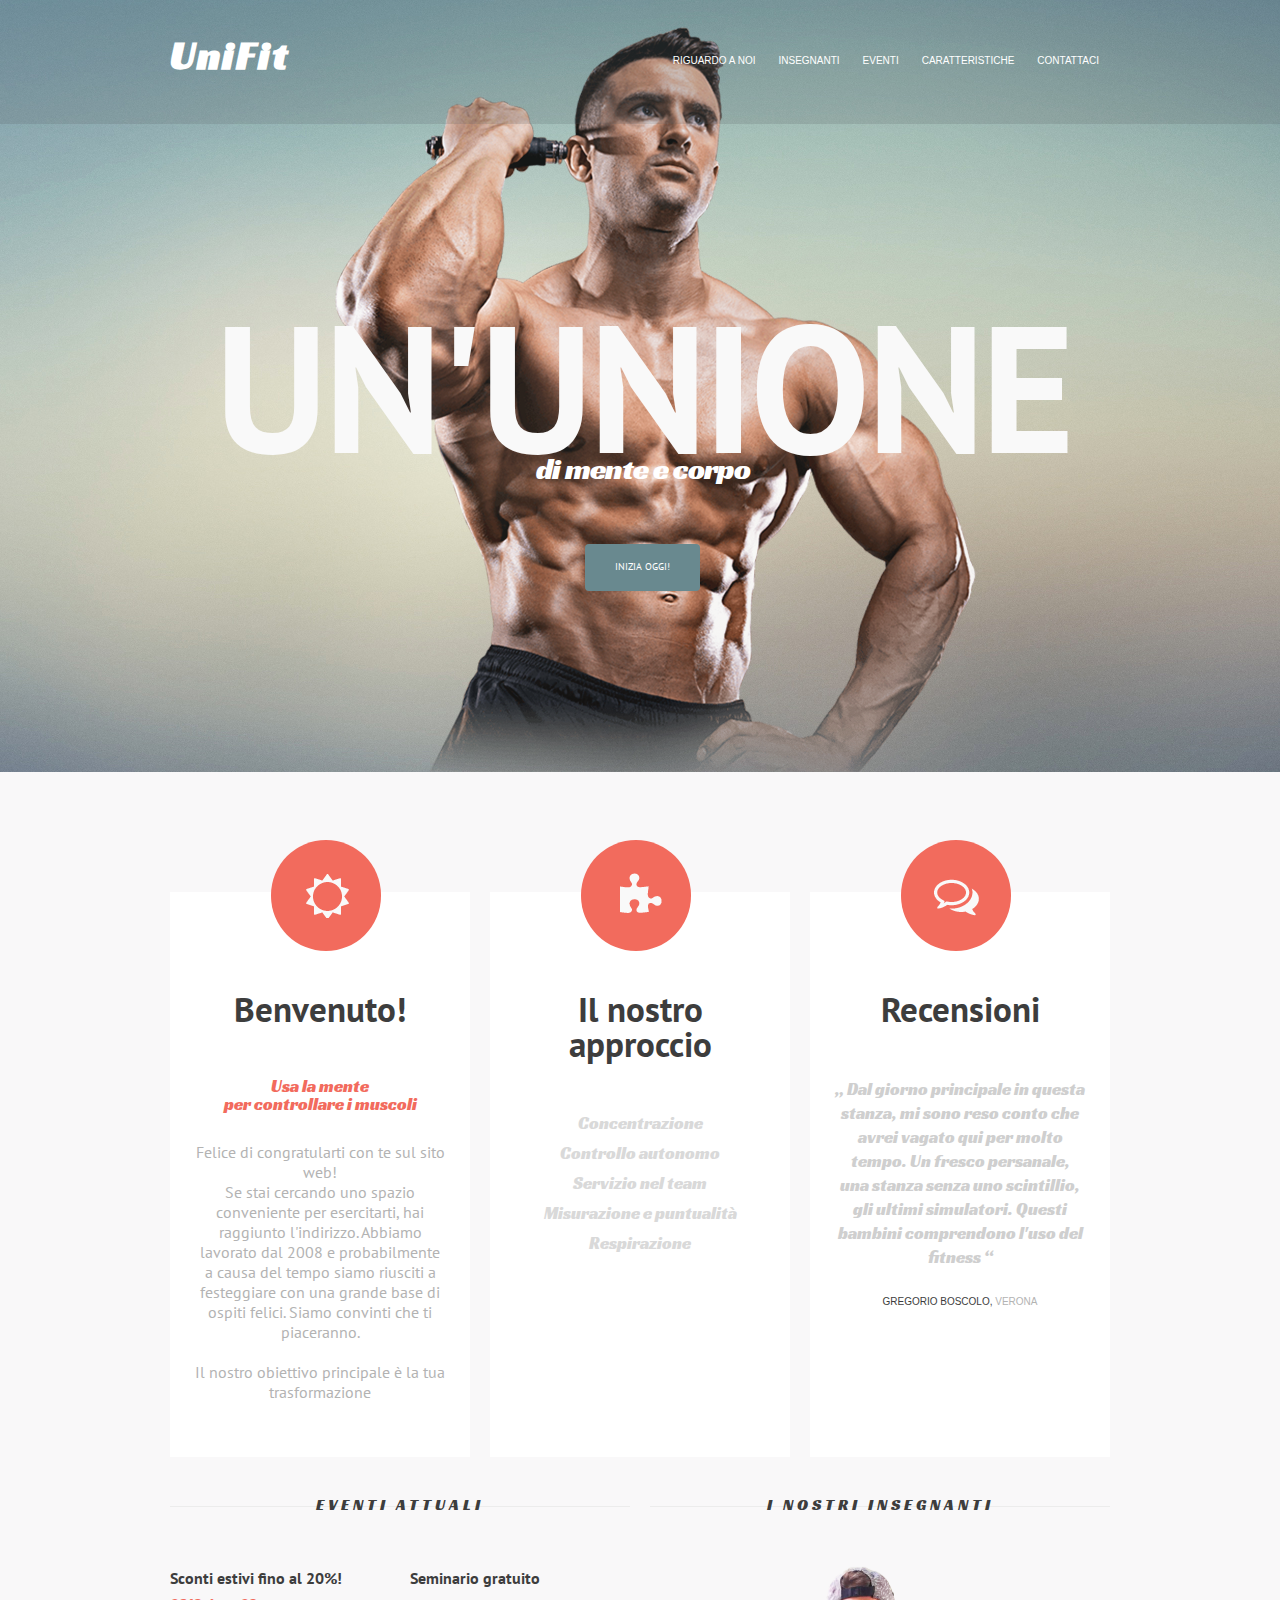
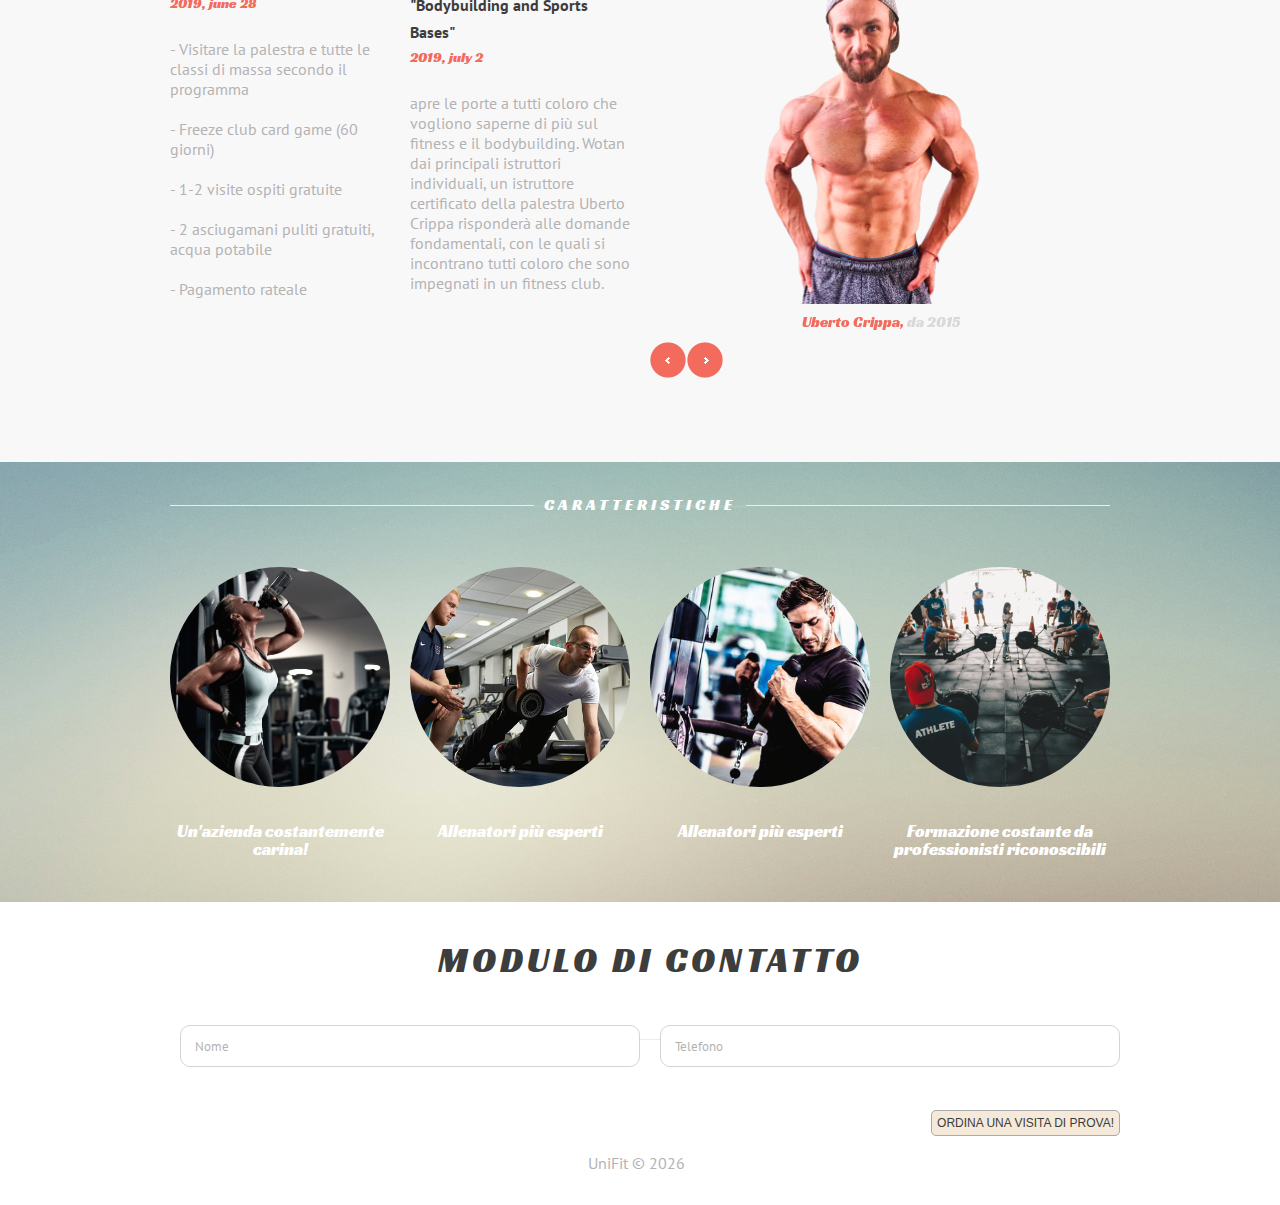
<file: index.html>
<!DOCTYPE html>

<html lang="en">
<head>
   <meta http-equiv="Content-Type" content="text/html; charset=UTF-8">
    <meta name="viewport" content="width=device-width,initial-scale=1.0,user-scalable=0">
    
    <title>Unifit</title>
    
    
 
    <link rel="stylesheet" href="css/camera.css">
    <link rel="stylesheet" href="css/owl.carousel.css">
    <link rel="stylesheet" href="css/style.css">
    <link rel="stylesheet" href="css/skeleton.css">
    <script src="js/jquery.js"></script>
    <script src="js/script.js"></script>
    <script src="js/owl.carousel.min.js"></script>
	<script>
        $(document).ready(function(){
        

        // Сarousel
            $(".owl-carousel").owlCarousel({
                items : 1, //10 items above 1000px browser width
                itemsDesktop : [995,1], //5 items between 1000px and 901px
                itemsDesktopSmall : [767, 1], // betweem 900px and 601px
                itemsTablet: [700, 1], //2 items between 600 and 0
                itemsMobile : [479, 1], // itemsMobile disabled - inherit from itemsTablet option
                navigation: true
            });

    	
         });
    </script>
    
</head>
<body class="" style="">

<!--==============================header=================================-->
<header id="header">
    <section class="block block5">
        <div class="container_12">
            <div class="grid_12 hdr">
                <section class="clearfix top_nav">
                    <h1><a href="#">UniFit</a> </h1>
                    <nav class="horizontal-nav full-width horizontalNav-notprocessed">
                        <ul class="sf-menu sf-js-enabled">
                            
                            <li><a href="#about">Riguardo a noi</a>
                               
                            </li>
                            <li><a href="#teachers">insegnanti</a></li> 
                            <li><a href="#shcedules">eventi</a></li>
                            <li><a href="#features">Caratteristiche</a></li>
                            <li><a href="#form">Contattaci</a></li>
                        </ul>
                    </nav>
                </section> 
            </div>
        </div>                    
    </section>
    <div class="container_12">
        <div class="grid_12">
            <div id="camera_wrap" class="camera_wrap" style="display: block; "><div class="camera_fakehover"><div class="camera_src camerastarted hovered">
                <div>
                   <img src="images/header_man.png" style="width: 100%; max-width: 940px;">
                    <div class="caption fadeIn" style="visibility: visible;">
                        <p class="p18">Un'unione</p>
                        <p class="p19">di mente e corpo</p>
                        <a class="a3" href="#form">Inizia oggi!</a>
                     </div>
                </div>
              
            </div>
        </div>
			</div></div></div>
</header>

<!--===================content====================-->

<div id="content">
    <section class="top" id="about">
        <div class="container_12">
            <section class="block1">
                <div class="grid_4">
                    <article class="maxheight" style="height: 409px; padding-top: 100px;">
                        <div class="box_inner">
                            <div class="icon1">
                                <img src="./images/icon1.png" alt="">
                            </div>
                            <h2 class="marg7">Benvenuto!</h2>
                            <p class="p8">Usa la mente<br>per controllare i muscoli</p>
                            <p class="marg1">
Felice di congratularti con te sul sito web! <br> Se stai cercando uno spazio conveniente per esercitarti, hai raggiunto l'indirizzo. Abbiamo lavorato dal 2008 e probabilmente a causa del tempo siamo riusciti a festeggiare con una grande base di ospiti felici. Siamo convinti che ti piaceranno. </p>
                            <p class = "marg1"> Il nostro obiettivo principale è la tua trasformazione</p>
                        </div>
                    </article>
                </div>
                <div class="grid_4">
                    <article class="maxheight" style="height: 409px; padding-top: 100px;">
                        <div class="box_inner">
                            <div class="icon2">
                                <img src="./images/icon2.png" alt="">
                            </div>
                            <h2 class="marg5">Il nostro approccio</h2>
                            <p class="p9 marg6">Concentrazione <br> Controllo autonomo <br> Servizio nel team <br> Misurazione e puntualità <br> Respirazione</p>
                        </div>
                    </article>
                </div>
                <div class="grid_4">
                    <article class="maxheight" style="height: 409px; padding-top: 100px;">
                        <div class="box_inner">
                            <div class="icon3">
                                <img src="./images/icon3.png" alt="">
                            </div>
                            <h2 class="marg7">Recensioni</h2>
                            <p class="p5 marg8">„ Dal giorno principale in questa stanza, mi sono reso conto che avrei vagato qui per molto tempo. Un fresco persanale, una stanza senza uno scintillio, gli ultimi simulatori. Questi bambini comprendono l'uso del fitness “</p>
                            <div class="p6 marg6"><span class="color1">Gregorio Boscolo,</span> Verona</div>
                        </div>
                    </article>
                </div>
            </section>
    	</div> 
    </section>

    <div class="container_12">
        <div class="grid_6" id="shcedules">
            <div class="text_hr1"><h3 class="text1">eventi attuali</h3></div>
            <div class="grid_3 alpha">
                <h4>Sconti estivi fino al 20%!</h4>
                <time datetime="2013-10-14">2019, june 28</time>
                <p class="pad1 marg1">- Visitare la palestra e tutte le classi di massa secondo il programma <br> <br>
- Freeze club card game (60 giorni) <br> <br>
- 1-2 visite ospiti gratuite <br> <br>
- 2 asciugamani puliti gratuiti, acqua potabile <br> <br>
- Pagamento rateale</p>
                <p class="marg9"></p>
                <div class="p6 color1 marg6"></div>
            </div>
            <div class="grid_3 omega">
                <h4>Seminario gratuito "Bodybuilding and Sports Bases"</h4>
                <time datetime="2013-10-14">2019, july 2</time>
                <p class="pad1 marg1">apre le porte a tutti coloro che vogliono saperne di più sul fitness e il bodybuilding. Wotan dai principali istruttori individuali, un istruttore certificato della palestra Uberto Crippa risponderà alle domande fondamentali, con le quali si incontrano tutti coloro che sono impegnati in un fitness club.</p>
                <p class="marg9"></p>
                <div class="p6 color1 marg6"></div>
            </div>
        </div>
        <div class="grid_6" id="teachers">
            <div class="text_hr1"><h3 class="text1 marg4">I nostri insegnanti</h3></div>
             <div id="owl"  class="owl-carousel clearfix">
                <div class="item">
                    <img src="images/teach1.png" alt="" style="max-height: 350px;">
                    <div class="text2 p16"><span>Uberto Crippa,</span> da 2015</div>
                </div>
                <div class="item">
                    <img src="images/teach2.png" alt="" style="max-height: 350px;">
                    <div class="text2 p16"><span>Franco Renzi,</span> da 2015</div>
                </div>
                <div class="item">
                    <img src="images/teach3.png" alt="" style="max-height: 350px;">
                    <div class="text2 p16"><span>Emma Spano,</span> da 2017</div>
                </div>
            </div>
        </div>
    </div>
</div>
<section class="bg_block">
    <div class="container_12" id="features">
        <div class="row">
            <div class="grid_12" style="padding-bottom: 20px;">
                <div class="text_hr4" style=""><h3 class="p13">Caratteristiche</h3></div>
                <div class="grid_3 alpha">
                    <div class="text2">
                        <img class="block_img" src="./images/feature1.png" alt="">
                        <p class="p12 pad6">Un'azienda costantemente carina!</p>
                        
                    </div>
                </div>
                <div class="grid_3">
                    <div class="text2">
                        <img class="block_img" src="./images/feature2.png" alt="">
                        <p class="p12 pad6">Allenatori più esperti</p>
                        
                    </div>
                </div>
                <div class="grid_3">
                    <div class="text2">
                        <img class="block_img" src="./images/feature3.png" alt="">
                        <p class="p12 pad6">Allenatori più esperti</p>
                        
                    </div>
                </div>
                <div class="grid_3 omega">
                    <div class="text2">
                        <img class="block_img" src="./images/feature4.png" alt="">
                        <p class="p12 pad6">Formazione costante da professionisti riconoscibili</p>
                        
                    </div>
                </div>
            </div>
        </div>
    </div>
</section>

<!--===================footer=====================-->

<footer style="padding-top: 50px;">
    <div class="container_12">
        <div class="grid_12">
            
            <div class="grid_12" style="padding-bottom: 20px;">
            <div class="text_hr"><h3 class="marg7" >Modulo di Contatto</h3></div>
            <form id="form">    
                
                <label class="name">
                    <input type="text" data-constraints="@Required @JustLetters" id="regula-generated-745390">
                    
                <span class="_placeholder" style="left: 0px; top: 0px; width: 426px; height: 42px;">Nome</span></label>
                <label class="email">
                    <input type="text" data-constraints="@Required @Email" id="regula-generated-314380">
                    
                <span class="_placeholder" style="left: 0px; top: 0px; width: 426px; height: 42px;">Telefono</span></label>

                <div>
                    <div class="clear"></div>
                    <div class="btns">
                    <a href="success.html" data-type="submit" class="btn">Ordina una visita di prova!</a></div>
                </div>
            </form>
        </div>
            <p class="privacy marg2">UniFit © <span id="copyright-year">2019</span>&nbsp;&nbsp;</p>
        </div>
    </div>
</footer>
<script>
		var $page = $('html, body');
		$('a[href*="#"]').click(function() {
    		$page.animate({
				scrollTop: $($.attr(this, 'href')).offset().top
			}, 400);
    		return false;
		});
	</script>



</body></html>
</file>
<file: css/camera.css>
/**************************
*
*	GENERAL
*
**************************/

.camera_target_content {
	overflow: visible !important;

}

.camera_wrap {
	margin-top: 0px;
	/* margin-bottom: 30px !important; */
	display: none;
	position: relative;
	overflow: visible !important;
	z-index: 0;
}


.camera_wrap img {
	max-width: 10000px;
}

.camera_fakehover {
	height: 100%;
	min-height: 60px;
	position: relative;
	width: 100%;
	z-index: 1;
}

.camera_src {
	display: block;
}
.cameraCont, .cameraContents {
	height: 100%;
	position: relative;
	width: 100%;
	z-index: 1;
}
.cameraSlide {
	bottom: 0;
	left: 0;
	position: absolute;
	right: 0;
	top: 0;
	width: 100%;
}
.cameraContent {
	bottom: 0;
	display: none;
	left: 0;
	position: absolute;
	right: 0;
	top: 0;
	width: 100%;
}
.camera_target {
	bottom: 0;
	height: 100%;
	left: 0;
	overflow: hidden;
	position: absolute;
	right: 0;
	text-align: left;
	top: 0;
	width: 100%;
	z-index: 0;
}
.camera_overlayer {
	bottom: 0;
	height: 100%;
	left: 0;
	overflow: hidden;
	position: absolute;
	right: 0;
	top: 0;
	width: 100%;
	z-index: 0;
}
.camera_target_content {
	bottom: 0;
	left: 0;
	overflow: hidden;
	position: absolute;
	right: 0;
	top: 0;
	z-index: 2;
}
.camera_target_content .camera_link {
    background: url(../images/blank.gif);
	display: block;
	height: 100%;
	text-decoration: none;
}
.camera_loader {
    background: #fff url(../images/camera-loader.gif) no-repeat center;
	background: rgba(255, 255, 255, 0.9) url(../images/camera-loader.gif) no-repeat center;
	border: 1px solid #ffffff;
	border-radius: 18px;
	height: 36px;
	left: 50%;
	overflow: hidden;
	position: absolute;
	margin: -18px 0 0 -18px;
	top: 50%;
	width: 36px;
	z-index: 3;
}

.camera_nav_cont {
	height: 65px;
	overflow: hidden;
	position: absolute;
	right: 9px;
	top: 15px;
	width: 120px;
	z-index: 4;
}
.camerarelative {
	overflow: hidden;
	position: relative;
}
.imgFake {
	cursor: pointer;
}
.camera_commands > .camera_stop {
	display: none;	
}



.camera_thumbs_cont {
	z-index: 999;
	position: relative;
}


.camera_thumbs_cont > div {
	float: left;
	width: 100%;

}
.camera_thumbs_cont ul {
	overflow: hidden;
	position: relative;
	width: 100% !important;
	margin: 0 !important;
	margin-left: 0px !important;
	left: 0% !important;
	margin-top: -70px !important;
	text-align: center;
}
.camera_thumbs_cont ul li {
	background-color: #414141;
	display: inline-block;
	border: 5px solid #fff;
}

.camera_thumbs_cont ul li+li  {
	margin-left: 2px !important;
}
.camera_thumbs_cont ul li > img {
	cursor: pointer;
	vertical-align:bottom;
	transition: 0.5s ease;
	-o-transition: 0.5s ease;
	-webkit-transition: 0.5s ease;
}
.camera_clear {
	display: block;
	clear: both;
}
.showIt {
	display: none;
}
.camera_clear {
	clear: both;
	display: block;
	height: 1px;
	margin: -1px 0 25px;
	position: relative;
}



.caption {
	top: 41%;
	text-align: center;
	position: absolute;
	display: block;
	left: 5px;
	right: 0;
}

.caption span {
	color: #494949;
}


/**************************
*
*	COLORS & SKINS
*
**************************/





.camera_pag  {
	display: block;
	position: absolute;
	left: 50%;
	bottom: 28px;
	height: 12px;
	margin-left: -24px;
	overflow: hidden;
	float: left;	
	z-index: 999;
	text-align: left;

}

.camera_pag_ul {
 	overflow: hidden;
}

.camera_pag ul li {
	float: left;
}

.camera_pag ul li+li {
	margin-left: 4px;
}

.camera_pag ul li span {
	display: block;
	width: 10px;
	background: url(../images/pagination.png) right 0 no-repeat;
	height: 10px;
	overflow: hidden;
	color: transparent;
	text-indent: -100px;
}

.camera_pag ul li:hover span, .camera_pag ul li.cameracurrent span {
	background-position: 0 0;
	cursor: pointer;
}


.camera_prev {
	display: block;
	position: absolute;
	background: url(../images/prev.png) 0 0 no-repeat;
	width: 76px;
	height: 76px;
	z-index: 999;
	top: 161px;
	left: -36px;
}
.camera_prev:hover  {
	cursor: pointer;
	background-position: right 0;
}

.camera_next {
	display: block;
	position: absolute;
	background: url(../images/next.png) 0 0 no-repeat;
	width: 76px;
	height: 76px;
	top: 161px;
	right: -36px;
	z-index: 999;
}
.camera_next:hover {
	cursor: pointer;
	background-position: right 0;
}
</file>
<file: css/style.css>
/*css*/

@import url('https://fonts.googleapis.com/css?family=PT+Sans:700');
@import url('https://fonts.googleapis.com/css?family=PT+Sans:400');
@import url('https://fonts.googleapis.com/css?family=Racing+Sans+One');


body{
	min-width: 960px;
	background-color: #f9f9f9;
	color: #b3b3b3;
	font-family: 'PT Sans', sans-serif;
	font-size: 13px;
	line-height: 20px;
	font-style: normal;
}

p {
	margin-bottom: 20px;
	font-weight: normal;
	font-size: 13px;
	line-height: 20px;
}

img {
	max-width: 100%;
}

input {
	border-radius: 0 !important;
	outline: none !important;
	-webkit-appearance: none;
	cursor: pointer;
}

a[href^="tel:"] {
	color: inherit;
	text-decoration: none;
}

* {
	-webkit-text-size-adjust: none;
}
h2{
	font-family: 'PT Sans', sans-serif;
	font-size: 35px;
	line-height: 35px;
	font-weight: bold;
	padding-top: 113px;
	margin-bottom: 18px;
}
h3{
	color: #3d3d3d;
	font-size: 14px;
	line-height: 16px;
	font-family: 'Racing Sans One', cursive;
	text-transform: uppercase;
	letter-spacing: 4px;
	text-align: center;
	display: inline-block;
	font-weight: normal;
	padding: 77px 10px 0;
	position: relative;
	margin-bottom: 52px;
	background: #f9f9f9;
}
h4{
	font-size: 24px;
	line-height: 27px;
	font-family: 'PT Sans', sans-serif;
	font-weight: bold;
	margin-bottom: 23px;
}
time{
	color: #f26b5d;
	font-size: 14px;
	line-height: 18px;
	font-family: 'Racing Sans One', cursive;
}

.cameraSlide {
	display: none;
}

/*-----------Header-----------*/
#header{
	background: url(../images/bg_header.jpg) center top no-repeat;
}
#header h1{
	clear: both;
	display: inline-block;
	padding-top: 45px;
	float: left;
	margin-bottom: 20px;
	font-size: 40px;
	    font-family: 'Racing Sans One', cursive;
	color: white;
	letter-spacing: 2px;
	
}
#header h1 img{
	display: block;
}
.block{
	background: url(../images/bg_menu.png) repeat-x;
}
.block5{
	position: absolute;
	left: 0;
	right: 0;
	top: 0;
	z-index: 999;
}
.top_nav{
	position: relative;
	z-index: 99;
}

/*-----------Content-----------*/
#content{
	background: #f9f8f9;
	padding-bottom: 74px;
}
.top{
	padding-top: 120px;
}
.block1 article{
	text-align: center;
	background: #fff;
	padding: 0 25px 56px;
	position: relative;
}
.icon1, .icon2, .icon3{
	position: absolute;
	left: 50%;
	background: #f26b5d;
	top: -52px;
	display: inline-block;
}
.icon1{
	padding: 34px 0 0 3px;
	height: 77px;
	width: 107px;
	margin-left: -49px;
}
.icon2{
	padding: 33px 0 0 10px;
	height: 78px;
	margin-left: -59px;
	width: 100px;
}
.icon3{
	padding: 39px 0 0 1px;
	margin-left: -59px;
	height: 72px;
    width: 109px;
}
.text_hr, .text_hr1, .text_hr2, .text_hr3, .text_hr4{
	text-align: center;
	position: relative;
	
	
	
}
.text_hr:before, .text_hr1:before, .text_hr2:before, .text_hr3:before, .text_hr4:before{
	content: "";
	height: 1px;
	width: 100%;
	background: #ececec;
	display: block;
	position: absolute;
}
/*
.text_hr4:before{
	content: "";
	height: 1px;
	width: 40%;
	background: #ececec;
	display: block;
	position: absolute;
}
.text_hr4:after {
	content: "";
	height: 1px;
	width: 40%;
	background: #ececec;
	display: block;
	position: absolute;
	right: 0;
	top: 44px;
}
*/
.text_hr:before{
	top: 87px;
}
.text_hr1:before{
	top: 49px;
}
.text_hr2:before{
	top: 66px;
}
.text_hr3:before{
	top: 56px;
}
.text_hr4:before{
	top: 43px;
}


/*-------------images--------------*/
.img1, .img2, .icon1, .icon2, .icon3{
	border-radius: 500px;
	overflow: hidden;
}
.img1, .img2{
	margin-top: 6px;
	position: relative;
}
.img1{
	margin-right: 24px;
}
.img2{
	margin-left: 24px;
}
.img3{
	float: left;
	margin: 0 12px 10px 0;
}
.block_img{
	overflow: hidden;
	border-radius: 500px;
	margin-top: 2px;
}
.block_img2{
	overflow: hidden;
	border-radius: 100px;
	margin: 2px 0px 26px 0;
	float: left;
	position: relative;
	display: inline-block;
}
.block_img2+.block_img2{
	margin-left: 17px;
}
.circle{
	display: inline-block;
	width: 50px;
	height: 50px;
	background: url(../images/navig_bottom.png) 22px 24px no-repeat #f26b5d;
	border-radius: 500px;
	margin: 0 0 70px 3px;
}
.circle:hover{
	background: url(../images/navig_bottom.png) 22px 24px no-repeat #d9d9d9;
}
.page3_img{
	border-radius: 550px;
	overflow: hidden;
	margin-bottom: 27px;
	position: relative;
}
.lft{
	float: left;
}
.rgt{
	float: right;
}
article{
	clear: both;
	margin-bottom: 44px;
}

.bg_block{
	background: url(../images/bg_block.jpg) center 0 no-repeat;
}

.extra_wrapper {
	overflow: hidden;
}


/*--------text----------*/

h2, h4, .p3, .p10, .p11, .color1, .fa, .style{
	color: #3d3d3d;
}
.p8, .p3, .p5, .p9 {
	font-size: 17px;
}
.p3, .p5{
	line-height: 24px;
}
.p4, .p8, .p17, .p16>span{
	color: #f26b5d;
}
.p4{
	font-size: 30px;
	line-height: 40px;
	font-weight: bold;
}
.p5{
	color: #cfcfcf;
	font-size: 17px;
	line-height: 24px;
	font-family: 'Racing Sans One', cursive;
}
.p6{
	font: 10px/20px arial;
	text-transform: uppercase;
}
.p7{
	text-align: right;
}
.p8{
	line-height: 18px;
	font-family: 'Racing Sans One', cursive;
	margin-bottom: 29px;
}
.p9{
	line-height: 30px;
	color: #d9d9d9;
	font-family: 'Racing Sans One', cursive;
}
.p10, .p11{
	font-weight: bold;
}
.p11{
	font-size: 18px;
	margin-bottom: 10px;
}
.p12{
	font-size: 17px;
	line-height: 18px;
	color: #fff;
	padding-top: 34px;
	margin-bottom: 24px;
	font-family: 'Racing Sans One', cursive;
}
.p13{
	color: #fff;
	background: url(../images/bg_h3.png) 0 43px repeat-x;
	margin-bottom: 52px;
	padding: 35px 10px 0;
}
.p16{
	font-family: 'Racing Sans One', cursive;
	font-size: 15px; 
	color: #d9d9d9;
}
.p17{
	font-size: 16px;
	line-height: 18px;
	font-family: 'Racing Sans One', cursive;
}
.p18{
	color: #f9f9f9;
	font-size: 180px;
	line-height: 140px;
	font-weight: bold;
	text-transform: uppercase;
	letter-spacing: -4px;
}
.p19{
	font-size: 30px;
	margin-bottom: 62px;
	line-height: 25px;
	color: #fff;
	letter-spacing: -1px;
	font-family: 'Racing Sans One', cursive;
}
.p20{
	padding-top: 56px;
}


/************Links************/
a {
	text-decoration: none;
	color: inherit;
	transition: 0.5s ease;
	-webkit-transition: 0.5s ease;
}
a:hover {
	color: #f26b5d;
}
a.lightbox {
	display: block;
	position: relative;
}
a.lightbox img {
	width: 100%;
}
a.lightbox span {
transition: 0.5s ease;
-o-transition: 0.5s ease;
-webkit-transition: 0.5s ease;
display: block;
position: absolute;
z-index: 10;
left: 0;
right: 0;
top: 0;
bottom: 0;
background: url(../images/magnify.png) -100px center no-repeat;
}
a.lightbox:hover span {
background-position: center center;
}

.a1, .a2{
	font-weight: bold;
	color: #f26b5d;
}
.a1:hover{
	color: #b3b3b3;
}
.a2:hover{
	color: #3d3d3d;
}
.list li>a{
	font-size: 11px;
	line-height: 30px;
	color: #3d3d3d;
	text-transform: uppercase;
}
.list li>a:hover{
	color: #f26b5d;
}
.a3{
	background: #69898f;
	color: #fff;
	font-size: 10px;
	display: inline-block;
	padding: 13px 30px 14px;
	border-radius: 4px;
	text-transform: uppercase;
}
.a3:hover{
	background: #f26b5d;
	color: #fff;
}

/************bottom************/

.div-nav{
	text-align: center;
}
.nav {
	overflow: hidden;
	margin: 0 auto;
	position: relative;
	display: inline-block;
}
.nav li{
	float: left;
	position: relative;
	padding-top: 53px;
}
.nav li+li{
	margin-left: 50px;
}
.nav:before{
	content: "";
	display: block;
	position: absolute;
	height: 4px;
	left: 20px;
	right: 20px;
	background-color: #f1f1f1;
	margin: 16px 0 0 17px;
}
.nav a{
	display: block;
}
.nav a:after{
	transition: 0.5s ease;
	-webkit-transition: 0.5s ease;
	content: "";
	display: block;
	position: absolute;
	width: 34px;
	height: 35px;
	left: 50%;
	margin-left: -17px;
	top: 0px;
	border-radius: 500px;
	background: #f1f1f1;
}
.nav a:hover:after, .nav .selected a:after{
	background: #ffe68f;
}
ul.gallery{
	overflow: hidden;
}
ul.list{
	margin-bottom: 30px;
	text-align: left;
}
ul.list li{
	background: url("../images/marker.png") no-repeat 1px 5px;
	padding-left: 28px;
}


/*--------indent--------*/
.txt{
	text-align: left;
}
.text1{
	padding-top: 40px;
	margin-bottom: 52px;
}
.text2{
	text-align: center;
}
.pad1{
	padding-top: 27px;
}
.pad2{
	padding-bottom: 40px;
}
.pad3{
	padding-top: 55px;
}
.pad4{
	padding-top: 44px;
}
.pad5{
	padding-top: 85px;
}
.pad6{
	padding-top: 35px;
}
.mrg{
	margin: 5px 17px 10px 0;
	float: left;
}
.mrg1{
	margin-bottom: 4px;
}
.mrg2{
	margin-bottom: 55px;
}
.mrg3{
	margin-bottom: 30px;
}
.mrg4{
	margin-right: 17px;
}
.marg1{
	margin-bottom: 20px;
}
.marg2{
	margin-bottom: 32px;
}
.marg3{
	margin-bottom: 43px;
}
.marg4{
	margin-bottom: 41px;
}
.marg5{
	margin-bottom: 46px;
	font-size: 35px;
}
.marg6{
	margin-bottom: 16px;
}
.marg7{
	margin-bottom: 50px;
	font-size: 35px;
}
.marg8{
	margin-bottom: 23px;
}
.marg9{
	margin-bottom: 36px;
}
.marg10{
	margin-bottom: 65px;
}
.marg11{
	margin-bottom: 57px;
}
.marg12{
	margin-bottom: 18px;
}
.marg13{
	margin-bottom: 11px;
}


/*-----------table----------*/
caption{
	line-height: 20px;
	font-size: 13px;
	font-family: 'PT Sans', sans-serif;
	color: #f26b5d;
	text-align: left;
	font-weight: bold;
	padding-bottom: 9px;
}
table{
	width: 82%;
	margin-bottom: 20px;
}
/*#table_2, #table_4, #table_6{
	width: 81%;
}*/
table[id^="table_"] tr td:first-child{
	font-weight: bold;
	width: 34%;
	color: #3d3d3d;
}
table[id^="table_"] tr td{
	padding: 0px 0;
}
#table_2, #table_4, #table_6{
	margin-left: 20px;
}
table[id^="table_"] tr td+td{
	width: 60%;
}
table[id^="table_"] tr td+td+td{
	padding-left: 10px;
}

/*----------Footer----------*/
footer address{
	padding-top: 65px;
	text-align: center;
	font-style: normal;
	margin-bottom: 45px;
	font-family: 'PT Sans', sans-serif;
}
.footer{
	border-top: 1px solid #ececec;
}
footer address>span{
	display: block;
	margin-bottom: 2px;
}
footer address> span + span {
	margin-bottom: 5px;
}
footer address> span + span + span {
	margin-bottom: 6px;
}
.socials, .privacy{
	text-align: center;
}
.fa{
	font-size: 17px;
	background: #fff;
	width: 52px;
	height: 34px;
	border-radius: 500px;
	padding-top: 18px;
}
.socials a+a{
	margin-right: 2px;
}
.socials a:hover span{
	color: #f26b5d;
}


/*-------------To Top-------------*/
#toTop {
    display: none;
    text-decoration: none;
    position: fixed;
    bottom: 40px;
    left: 51%;
    margin-left: 500px;
    overflow: hidden;
    width: 63px;
    height: 63px;
    color: #3d3d3d;
    text-indent: -999px;
    border-radius: 500px;
    z-index: 20;
	font-size: 14px;
	line-height: 30px;
	font-family: 'Racing Sans One', cursive;
    background: url(../images/totop.png) no-repeat center ;
    transition: 0s ease;
    -o-transition: 0s ease;
    -webkit-transition: 0s ease;
}
#toTop:hover {
    outline: none;
    background-color: #f26b5d;
}


/*---------------Map-------------*/

.map {
	overflow: hidden;
	padding-bottom: 10px;
}
.map figure {
    float: left;
    overflow: hidden;
    display: block;
	-webkit-border-radius: 500px;
	border-radius: 500px;
    width: 332px;
	margin: 0 28px 2px 0;
	-moz-box-sizing: border-box;
	box-sizing: border-box;
}
.map figure iframe{
	width: 100%;
	height: 332px;
	max-width: 100%;
	position: relative;
	-webkit-border-radius: 500px;
	border-radius: 500px;
	overflow: hidden;
}
.map address {
    line-height: inherit;
	display: inline-block;
	color: #b3b3b3;
	font-weight: normal;
	float: left;
	font-style: normal;
}
.map address+address{
	margin-left: 40px;
}
.map address dt {
	margin-bottom: 22px;
	font-size: 13px;
	line-height: 20px;
	font-weight: bold;
}
.map address dd{
	height: 19px;
}
.map address dd span {
	color: inherit;
	padding: 0;
	min-width: 78px;
	display: inline-block;
	text-align: left;
}
.map address a{
	color: #f26b5d;
	font-weight: bold;
}
.map address a:hover, .map address dt{
	color: #3d3d3d;
}


/*=========================RESPONSIVE LAYOUTS===========================*/

@media only screen and (max-width: 995px) {
	body {
	 min-width: 768px;
	}
	.sf-menu li{
		margin-right: 10px;
	}
	.p12{
		padding-top: 20px;
		margin-bottom: 20px;
	}
	footer address{
		margin-bottom: 25px;
    	padding-top: 45px;
	}
	.p18{
		font-size: 130px;
		line-height: 100px;
	}
	.p19{
		margin-bottom: 30px;
	}
	.a3{
		padding: 8px 20px;
	}
	.block_img2{
		width: 45%;
	}
	h3{
		padding-top: 35px;
	}
	.text_hr:before {
		top: 44px;
	}
	.text_hr4:before{
		top: 44px;
	}
	.p13 {
		background: url(../images/bg_h3_1.png) 0 44px repeat-x;
	}

}


@media only screen and (max-width: 767px) {
	body {
	 min-width: 420px;
	}
	.map figure {
		width: 100%;
		float: none;
		margin-right: 0;
		margin-bottom: 20px; 	
	}
	.map figure iframe{
		width: 80%;
	}
	.block1 article{
		margin-bottom: 65px;
		padding-bottom: 20px;
	}
	h2{
		padding-top: 75px;
	}
	.circle{
		margin-bottom: 30px;
	}
	h2, .marg12, .socials{
		margin-bottom: 25px !important;
	}
	h3{
		margin-bottom: 25px !important;
	}
	.marg9{
		margin-bottom: 20px;
	}
	.mrg{
		float: none;
	}
	.map address{
		margin-left: 0 !important;
		margin-right: 10px;
	}
	#table_2, #table_4, #table_6{
		margin-left: 0;
	}
	.p18{
		font-size: 80px;
		line-height: 50px;
	}
	.p19{
		font-size: 20px;
		margin-bottom: 20px;
		line-height: 18px;
	}
	.caption{
		top: 30% !important;
		left: 0 !important;
	}
	#header h1{
		padding-top: 30px;
	}
	.camera_fakehover{
		margin-top: 76px;
	}
	.txt1{
		text-align: center;
	}
}



@media only screen and (max-width: 480px) {
	body {
	 min-width: 300px;
	}
	.p18{
		font-size: 60px;
		line-height: 40px;
	}
	.p19{
		font-size: 15px;
		line-height: 15px;
	}
	.camera_pag{
		bottom: 0;
	}
	
}
.owl-dot {
	display: none;
}
.owl-prev {
	border: none;
	
}
.owl-next {
	border: none;
}


/****Form****/

#form {
	padding-top: 7px;
	font-size: 12px;
	line-height: 16px;
}

#form.form1 a.btn {
	margin-right: 8px;
	margin-top: 20px;
	display: inline-block;
}

#form input {
	width: 460px;
	background-color: #fff;
	border-radius: 10px !important;
	border: 1px solid #d4d4d4;
	height: 42px;
	float:left;
	box-sizing: border-box;
	-webkit-appearance: none;
	position: relative;
	-moz-box-sizing: border-box; /*Firefox 1-3*/
	-webkit-box-sizing: border-box; /* Safari */
	color: #b3b3b3;
    font-size: 13px;
    line-height: 20px;
    font-family: 'PT Sans', sans-serif;
	padding: 10px 16px 10px;
	margin-bottom: 18px;
}

#form textarea {
	width: 100%;
 	background-color: #fff;
	height: 152px;
	position: relative;
	resize:none;
	overflow: hidden;
	box-sizing: border-box;
	-webkit-appearance: none;
	-moz-box-sizing: border-box; /*Firefox 1-3*/
	-webkit-box-sizing: border-box; /* Safari */
	float:left;
	margin: 0;
	position: relative;
	color: #b3b3b3;
    font-size: 13px;
    line-height: 20px;
    font-family: 'PT Sans', sans-serif;
	padding: 10px 16px 10px;
	border: 1px solid #d4d4d4;
	border-radius: 10px !important;
}

#form label {
	position:relative;
	display: block;
	min-height: 51px;
	float: left;
	width: 460px;
	cursor: text;
}
#form label+label{
	margin-left: 20px;
}

#form label.message {
	width: 100%;
	margin-left: 0;
}


#form .error-message, #form .empty-message {
	color: #b3b3b3;
    font-size: 13px;
    line-height: 20px;
    font-family: 'PT Sans', sans-serif;
	width:auto;
	position: absolute;
	z-index: 999;
	top: 10px;
	opacity: 0;
	right: 5px;
	float: left;
	transition: 0.5s ease;
	-o-transition: 0.5s ease;
	-webkit-transition: 0.5s ease;
}

/*#form .message .error-message, #form .message .empty-message {
	bottom: -16px;
}*/
#form ._placeholder {
	transition: 0.5s ease;
	-o-transition: 0.5s ease;
	-webkit-transition: 0.5s ease;
	color: #b3b3b3;
    font-size: 13px;
    line-height: 20px;
    font-family: 'PT Sans', sans-serif;
	border: 1px solid transparent;
	height: 42px !important;
	padding: 11px 14px 10px;
	width: 100% !important;
	box-sizing: border-box;
	-moz-box-sizing: border-box; /*Firefox 1-3*/
	-webkit-box-sizing: border-box; /* Safari */
	position: absolute;
	right: 0 !important;
	top: 0 !important;
	bottom: 0 !important;
	left: 0 !important;
	display: block;
}

#form .message ._placeholder  {
	height: 100% !important;
}

#form .invalid .error-message, #form .empty .empty-message {
	opacity: 1;
}

.btns {
	text-align: right;
	padding-top: 28px;
}

.btns a.btn {
	clear: both;
	padding-right: 0;
	color: #3d3d3d;
	text-transform: uppercase;
	font: 12px/20px Arial, Helvetica, sans-serif;
	border: 1px solid #aaaaaa;
	padding: 5px;
	border-radius: 5px;
	background-color: #f5ead9
}

a.btn:hover{
	color: #f26b5d;
}

.phone {
	position: relative;
}

.message br {
	height: 0;
	line-height: 0;
}

#form .success-message {
	display: none; 
	opacity: 0; 
	position: absolute;
	width: 100%;
	height: 74px;
	background-color: #fff;
	color: #b3b3b3;
    font-size: 13px;
    line-height: 20px;
    font-family: 'PT Sans', sans-serif;
	text-align: center;
	border: 1px solid #d4d4d4;
	padding: 25px 10px;
	z-index: 999;
	box-sizing: border-box;
	-moz-box-sizing: border-box; /*Firefox 1-3*/
	-webkit-box-sizing: border-box; /* Safari */
	transition: 0.5s ease;
	-o-transition: 0.5s ease;
	-webkit-transition: 0.5s ease;
	border-radius: 10px !important;
}

#form.success .success-message {
	display: block;
	opacity: 1;
}
.success_wrapper {
	position: relative;	
}

#form ._placeholder.hidden {
	display: none;
}
#form ._placeholder.focused {
	opacity: 0.3;
}


@media only screen and (max-width: 995px) {
	#form label {
		float: none !important;	
		width: 100%;
	}

	#form input {
		margin-bottom: 10px;
	}

	#form .success {
		width: 100%;
	}

	.btns {
		padding-right: 0;
	}

	#form label.email {
		width: 100%;
		margin: 0;
	}
  	#form input{
  		width: 100%;
  	}
	.map figure {
		float: left !important;
	}
 	#form .success-message{
 		height: 94px;
 	}

}

@media only screen and (max-width: 767px) {
	.map figure {
		width: 100% !important;
		float: none !important;
		display: block !important;
		margin: 0 0 25px !important;
		text-align: center;
	}
  	.btns {
		padding-bottom: 0;  
  	}
 	#form textarea {
		height: 300px !important; 
  	}
   	#form {
 		padding-right: 0;
 	}

}
@media only screen and (max-width: 479px) {

 	#form textarea {
		height: 200px !important;  
  	}
}
</file>
<file: css/skeleton.css>
a,abbr,acronym,address,applet,article,aside,audio,b,blockquote,big,body,center,canvas,caption,cite,code,command,datalist,dd,del,details,dfn,dl,div,dt,em,embed,fieldset,figcaption,figure,font,footer,form,h1,h2,h3,h4,h5,h6,header,hgroup,html,i,iframe,img,ins,kbd,keygen,label,legend,li,meter,nav,object,ol,output,p,pre,progress,q,s,samp,section,small,span,source,strike,strong,sub,sup,table,tbody,tfoot,thead,th,tr,tdvideo,tt,u,ul,var{background:transparent;border:0 none;font-size:100%;margin:0;padding:0;border:0;outline:0;vertical-align:top;}ol, ul {list-style:none;}blockquote, q {quotes:none;}table, table td {padding:0;border:none;border-collapse:collapse;}img {vertical-align:top;}embed {vertical-align:top;}input[type=text], textarea{ outline:none;border-radius:0;}

    .container_12{ position: relative; width: 960px; margin: 0 auto; padding: 0;  }
	.grid_1,
	.grid_2,
	.grid_3,
	.grid_4,
	.grid_5,
	.grid_6,
	.grid_7,
	.grid_8,
	.grid_9,
	.grid_10,
	.grid_11,
	.grid_12
	{ float: left; display: inline; margin-left: 10px; margin-right: 10px; }

    /* Nested Column Classes */
     .container_12 .alpha               { margin-left: 0; }
     .container_12 .omega               { margin-right: 0; }

    /* Base Grid */
    .container_12 .grid_1			{ width: 60px;  }
    .container_12 .grid_2			{ width: 140px; }
    .container_12 .grid_3			{ width: 220px; }
    .container_12 .grid_4			{ width: 300px; }
    .container_12 .grid_5			{ width: 380px; }
    .container_12 .grid_6			{ width: 460px; }
    .container_12 .grid_7			{ width: 540px; }
    .container_12 .grid_8			{ width: 620px; }
    .container_12 .grid_9			{ width: 700px; }
    .container_12 .grid_10			{ width: 780px; }
    .container_12 .grid_11			{ width: 860px; }
    .container_12 .grid_12			{ width: 940px; }
	/* Prefix Extra Space >> 12 Columns */
	.container_12 .prefix_1 		{padding-left:80px;}
	.container_12 .prefix_2 		{padding-left:160px;}
	.container_12 .prefix_3 		{padding-left:240px;}
	.container_12 .prefix_4 		{padding-left:320px;}
	.container_12 .prefix_5 		{padding-left:400px;}
	.container_12 .prefix_6 		{padding-left:480px;}
	.container_12 .prefix_7 		{padding-left:560px;}
	.container_12 .prefix_8 		{padding-left:640px;}
	.container_12 .prefix_9 		{padding-left:720px;}
	.container_12 .prefix_10 		{padding-left:800px;}
	.container_12 .prefix_11 		{padding-left:880px;}
	/* Suffix Extra Space >> 12 Columns */
	.container_12 .suffix_1 		{padding-right:80px;}
	.container_12 .suffix_2 		{padding-right:160px;}
	.container_12 .suffix_3 		{padding-right:240px;}
	.container_12 .suffix_4 		{padding-right:320px;}
	.container_12 .suffix_5 		{padding-right:400px;}
	.container_12 .suffix_6 		{padding-right:480px;}
	.container_12 .suffix_7 		{padding-right:560px;}
	.container_12 .suffix_8 		{padding-right:640px;}
	.container_12 .suffix_9 		{padding-right:720px;}
	.container_12 .suffix_10 		{padding-right:800px;}
	.container_12 .suffix_11 		{padding-right:880px;}

/* #Tablet (Portrait)
================================================== */

    /* Note: Design for a width of 768px */

    @media only screen and (min-width: 768px) and (max-width: 995px) {
        .container_12                                  { width: 768px; }
        .grid_1,
		.grid_2,
		.grid_3,
		.grid_4,
		.grid_5,
		.grid_6,
		.grid_7,
		.grid_8,
		.grid_9,
		.grid_10,
		.grid_11,
		.grid_12
		{ margin-left: 10px; margin-right: 10px;  }
         .container_12 .alpha               { margin-left: 0;}
         .container_12 .omega               { margin-right: 0;}

        .container_12 .grid_1 			{ width: 44px; }
        .container_12 .grid_2  			{ width: 108px; }
        .container_12 .grid_3    		{ width: 172px; }
        .container_12 .grid_4 			{ width: 236px; }
        .container_12 .grid_5    		{ width: 300px; }
        .container_12 .grid_6   		{ width: 364px; }
        .container_12 .grid_7 			{ width: 428px; }
        .container_12 .grid_8  			{ width: 492px; }
        .container_12 .grid_9 			{ width: 556px; }
        .container_12 .grid_10			{ width: 620px; }
        .container_12 .grid_11			{ width: 684px; }
        .container_12 .grid_12			{ width: 748px; }
		/* Prefix Extra Space >> 12 Columns */
		.container_12 .prefix_1 		{padding-left:64px;}
		.container_12 .prefix_2 		{padding-left:128px;}
		.container_12 .prefix_3 		{padding-left:192px;}
		.container_12 .prefix_4 		{padding-left:256px;}
		.container_12 .prefix_5 		{padding-left:320px;}
		.container_12 .prefix_6 		{padding-left:384px;}
		.container_12 .prefix_7 		{padding-left:448px;}
		.container_12 .prefix_8 		{padding-left:512px;}
		.container_12 .prefix_9 		{padding-left:576px;}
		.container_12 .prefix_10 		{padding-left:640px;}
		.container_12 .prefix_11 		{padding-left:768px;}
		/* Suffix Extra Space >> 12 Columns */
		.container_12 .suffix_1 		{padding-right:64px;}
		.container_12 .suffix_2 		{padding-right:128px;}
		.container_12 .suffix_3 		{padding-right:192px;}
		.container_12 .suffix_4 		{padding-right:256px;}
		.container_12 .suffix_5 		{padding-right:320px;}
		.container_12 .suffix_6 		{padding-right:384px;}
		.container_12 .suffix_7 		{padding-right:448px;}
		.container_12 .suffix_8 		{padding-right:512px;}
		.container_12 .suffix_9 		{padding-right:576px;}
		.container_12 .suffix_10 		{padding-right:640px;}
		.container_12 .suffix_11 		{padding-right:768px;}
    }


/*  #Mobile (Portrait)
================================================== */

    /* Note: Design for a width of 320px */

    @media only screen and (max-width: 767px) {
        .container_12{width: 300px;}
        .grid_1,
		.grid_2,
		.grid_3,
		.grid_4,
		.grid_5,
		.grid_6,
		.grid_7,
		.grid_8,
		.grid_9,
		.grid_10,
		.grid_11,
		.grid_12{margin: 0;}

        .container_12 .grid_1,
        .container_12 .grid_2,
        .container_12 .grid_3,
        .container_12 .grid_4,
        .container_12 .grid_5,
        .container_12 .grid_6,
        .container_12 .grid_7,
        .container_12 .grid_8,
        .container_12 .grid_9,
        .container_12 .grid_10,
        .container_12 .grid_11,
        .container_12 .grid_12{width: 300px;}
		/* Prefix Extra Space >> 12 Columns */
		.container_12 .prefix_1,
		.container_12 .prefix_2,
		.container_12 .prefix_3,
		.container_12 .prefix_4,
		.container_12 .prefix_5,
		.container_12 .prefix_6,
		.container_12 .prefix_7,
		.container_12 .prefix_8,
		.container_12 .prefix_9,
		.container_12 .prefix_10,
		.container_12 .prefix_11{padding-left:0;}
		/* Suffix Extra Space >> 12 Columns */
		.container_12 .suffix_1,
		.container_12 .suffix_2,
		.container_12 .suffix_3,
		.container_12 .suffix_4,
		.container_12 .suffix_5,
		.container_12 .suffix_6,
		.container_12 .suffix_7,
		.container_12 .suffix_8,
		.container_12 .suffix_9,
		.container_12 .suffix_10,
		.container_12 .suffix_11{padding-right:0;}
    }


/* #Mobile (Landscape)
================================================== */

    /* Note: Design for a width of 480px */

    @media only screen and (min-width: 480px) and (max-width: 767px) {
        .container_12 { width: 420px; }
        .grid_1,
		.grid_2,
		.grid_3,
		.grid_4,
		.grid_5,
		.grid_6,
		.grid_7,
		.grid_8,
		.grid_9,
		.grid_10,
		.grid_11,
		.grid_12{margin: 0;}

        .container_12 .grid_1,
        .container_12 .grid_2,
        .container_12 .grid_3,
        .container_12 .grid_4,
        .container_12 .grid_5,
        .container_12 .grid_6,
        .container_12 .grid_7,
        .container_12 .grid_8,
        .container_12 .grid_9,
        .container_12 .grid_10,
        .container_12 .grid_11,
        .container_12 .grid_12{width: 420px;}
		/* Prefix Extra Space >> 12 Columns */
		.container_12 .prefix_1,
		.container_12 .prefix_2,
		.container_12 .prefix_3,
		.container_12 .prefix_4,
		.container_12 .prefix_5,
		.container_12 .prefix_6,
		.container_12 .prefix_7,
		.container_12 .prefix_8,
		.container_12 .prefix_9,
		.container_12 .prefix_10,
		.container_12 .prefix_11{padding-left:0;}
		/* Suffix Extra Space >> 12 Columns */
		.container_12 .suffix_1,
		.container_12 .suffix_2,
		.container_12 .suffix_3,
		.container_12 .suffix_4,
		.container_12 .suffix_5,
		.container_12 .suffix_6,
		.container_12 .suffix_7,
		.container_12 .suffix_8,
		.container_12 .suffix_9,
		.container_12 .suffix_10,
		.container_12 .suffix_11{padding-right:0;}
    }


/* #Clearing
================================================== */

    /* Self Clearing Goodness */
    .container_12:after { content: "\0020"; display: block; height: 0; clear: both; visibility: hidden; }

    /* Use clearfix class on parent to clear nested columns,
    or wrap each row of columns in a <div class="row"> */
    .clearfix:before,
    .clearfix:after,
    .row:before,
    .row:after {
      content: '\0020';
      display: block;
      overflow: hidden;
      visibility: hidden;
      width: 0;
      height: 0; }
    .row:after,
    .clearfix:after {
      clear: both; }


    /* You can also use a <br class="clear" /> to clear columns */
    .clear {
      clear: both;
      display: block;
      overflow: hidden;
      visibility: hidden;
      width: 0;
      height: 0;
    }

.sf-menu{
	float: right;
	padding-top: 27px;
	margin-bottom: 30px;
}
.sf-menu>li{
	position: relative;
	float: left;
	margin-left: 1px;
}
.sf-menu li a{
	color: #fff;
	display: block;
	font: 10px/30px Arial;
	text-decoration: none;
	text-transform: uppercase;
}
.sf-menu>li>a{
	text-align: center;
	padding: 19px 11px 11px;
	height: 37px;
}
.sf-menu li a:hover, .sf-menu li.current>a{
	background-color: #69898f;
	border-radius: 3px;
	position: relative;
}
.sf-menu ul{
	position: absolute;
	z-index: 1000;
	width: 123px;
	padding: 22px 0 21px;
	background-color: #f26b5d;
	top: 96px;
	left: -2px;
	border-radius: 0 0 4px 4px;
}
.sf-menu ul li+li{
	padding-top: 6px;
}
.sf-menu ul li a{
	position: relative;
	padding: 4px 5px 5px 17px;
	line-height: 15px;
}
.sf-menu ul li a:hover{
	background-color: #ce6257;
	border-radius: 0;
}
.sf-menu li ul li ul{
	position: absolute;
	left: 124px;
	top: 44px;
	padding: 23px 0 20px;
	background: #ce6257;
	border-radius: 4px;
}
.sf-menu li ul li ul a:hover{
	background-color: #f26b5d;
}
.sf-menu>li.sfHover>ul:after {
	content: '';
	position: absolute;
	width: 0px;
	height: 0px;
	border-style: solid;
	left: 30px;
	border-width: 0 4px 4px 4px;
	border-color: transparent transparent #f26b5d transparent;
	top: -4px;
}
.sf-menu a.sf-with-ul:before {
	content: '';
	background: url(../images/arrow.png) 0 0 no-repeat;
	width: 7px;
	right: 25px;
	top: 47px;
	display: block;
	position: absolute;
	height: 5px;
}
.sf-menu ul li a.sf-with-ul:before {
	content: '';
	background: url(../images/arrow2.png) 0 0 no-repeat;
	width: 5px;
	right: 28px;
	top: 8px;
	display: block;
	position: absolute;
	height: 7px;
}

/*==================================RESPONSIVE LAYOUTS===============================================*/
@media only screen and (max-width: 995px) {
	

}

@media only screen and (max-width: 767px) {

	.sf-menu{display:none !important; float: none;}

	#mm0{
		font:12px/15px Arial, Helvetica, sans-serif;
		color:#202020;
		width:100%;
		margin: 0 auto 10px;
		float: none;
    	outline: none;
		border:1px solid #474646;
	}
	
}
</file>
